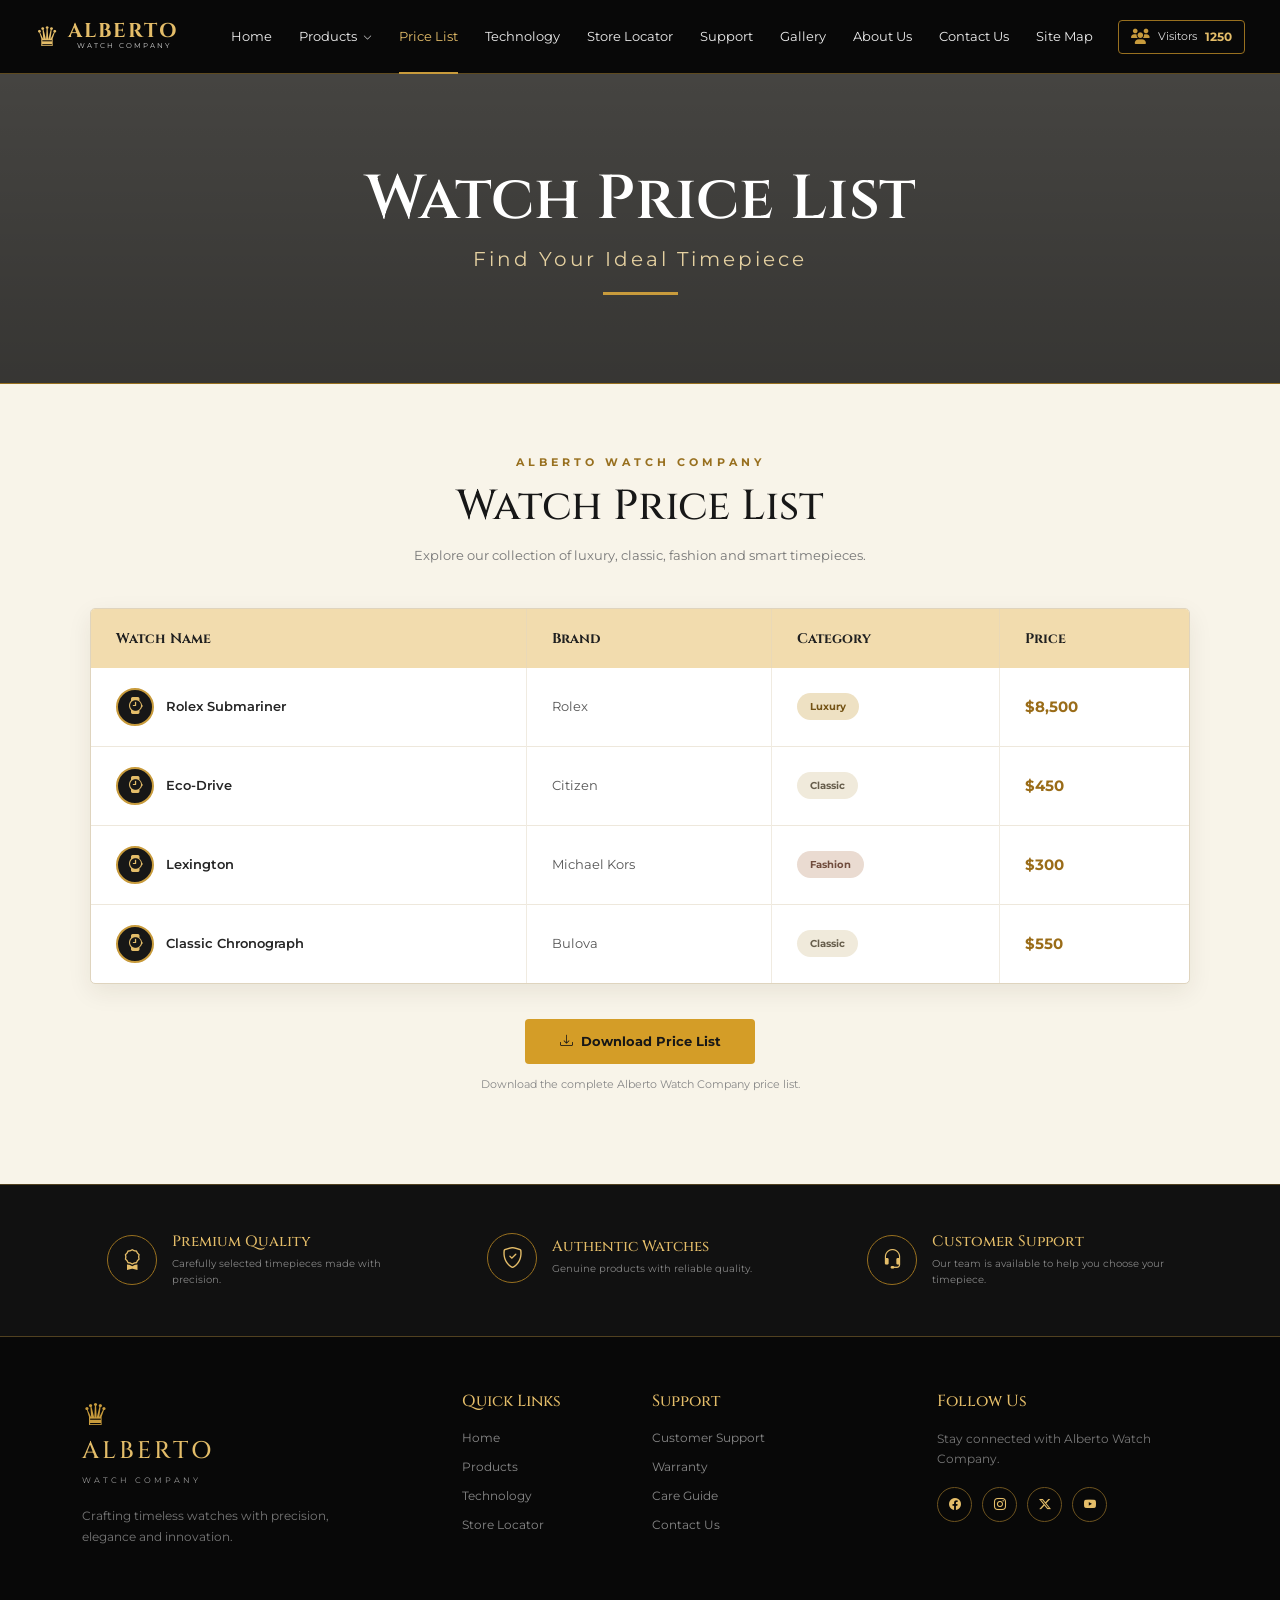
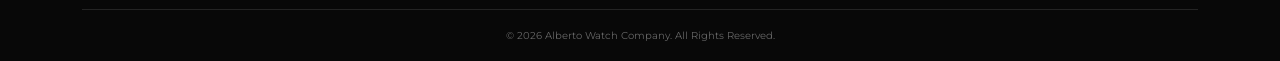
<file: price-list.html>
<!DOCTYPE html>
<html lang="en">

<head>

    <meta charset="UTF-8">

    <meta name="viewport" content="width=device-width, initial-scale=1.0">

    <title>Alberto Watch Company | Price List</title>



    <link rel="preconnect" href="https://fonts.googleapis.com">

    <link rel="preconnect" href="https://fonts.gstatic.com" crossorigin>

    <link
        href="https://fonts.googleapis.com/css2?family=Cinzel:wght@500;600;700&family=Montserrat:wght@300;400;500;600;700&display=swap"
        rel="stylesheet">




    <link
        href="https://cdn.jsdelivr.net/npm/bootstrap@5.3.3/dist/css/bootstrap.min.css"
        rel="stylesheet">



    <link
        rel="stylesheet"
        href="https://cdn.jsdelivr.net/npm/bootstrap-icons@1.11.3/font/bootstrap-icons.min.css">



    <link rel="stylesheet" href="style/price-list.css">
       <link rel="stylesheet" href="https://cdnjs.cloudflare.com/ajax/libs/font-awesome/6.5.0/css/all.min.css">

</head>


<body>



    <nav class="navbar-custom">

        <div class="nav-container">

            <a href="#" class="brand-logo">

                <div class="crown">
                    ♛
                </div>

                <div class="brand-text">
                    <span>ALBERTO</span>
                    <small>WATCH COMPANY</small>
                </div>

            </a>


    
            <input type="checkbox" id="menu-toggle">

            <label for="menu-toggle" class="menu-icon">
                <i class="bi bi-list"></i>
            </label>


            <ul class="nav-menu">

                <li>
                    <a href="index.html">
                Home
            </a>
                </li>

                <li class="dropdown-menu-custom">

                <a href="#">

                    Products

                    <i class="bi bi-chevron-down"></i>

                </a>


                <div class="dropdown-box">

                    <a href="products.html">
                        Luxury Watches
                    </a>

                    <a href="products.html">
                        Classic Watches
                    </a>

                    <a href="products.html">
                        Smart Watches
                    </a>
                    <a href="products.html">
                        Vintage Watches
                    </a>
                

                </div>

            </li>
                <li>
        <a href="price-list.html" class="active">Price List</a>
    </li>

                <li>
                    <a href="technology.html">
                        Technology
                    </a>
                </li>

                <li>
                    <a href="store-locator.html">
                        Store Locator
                    </a>
                </li>

                <li>
                    <a href="support.html">Support</a>
                </li>

                <li>
                    <a href="gallery.html">Gallery</a>
                </li>

                <li>
                    <a href="#">About Us</a>
                </li>

                <li>
                    <a href="#">Contact Us</a>
                </li>

                <li>
                    <a href="site-map.html">
                        Site Map
                    </a>
                </li>

            </ul>

<div class="nav-right">

    <!-- VISITOR COUNTER -->
    <div class="visitor-counter">

        <i class="fa-solid fa-users"></i>

        <span>Visitors</span>

        <strong>1250</strong>

    </div>

</div>
        
        </div>

    </nav>




    <section class="price-hero">

        <div class="price-hero-content">

            <h1>
                Watch Price List
            </h1>

            <p>
                Find Your Ideal Timepiece
            </p>

            <div class="gold-line"></div>

        </div>

    </section>



    <section class="price-section">

        <div class="container">


            <!-- SECTION HEADING -->

            <div class="section-heading">

                <span>
                    ALBERTO WATCH COMPANY
                </span>

                <h2>
                    Watch Price List
                </h2>

                <p>
                    Explore our collection of luxury, classic,
                    fashion and smart timepieces.
                </p>

            </div>



            
            <div class="price-table-container">


                <div class="table-responsive">


                    <table class="price-table">


                        <!-- TABLE HEADER -->

                        <thead>

                            <tr>

                                <th>
                                    Watch Name
                                </th>

                                <th>
                                    Brand
                                </th>

                                <th>
                                    Category
                                </th>

                                <th>
                                    Price
                                </th>

                            </tr>

                        </thead>



                    

                        <tbody>


                

                            <tr>

                                <td
                                    data-label="Watch Name">

                                    <div class="watch-name">

                                        <div class="mini-watch">
                                            <i class="bi bi-watch"></i>
                                        </div>

                                        <span>
                                            Rolex Submariner
                                        </span>

                                    </div>

                                </td>


                                <td data-label="Brand">
                                    Rolex
                                </td>


                                <td data-label="Category">

                                    <span class="category luxury">
                                        Luxury
                                    </span>

                                </td>


                                <td
                                    data-label="Price"
                                    class="price">

                                    $8,500

                                </td>

                            </tr>



                

                            <tr>

                                <td
                                    data-label="Watch Name">

                                    <div class="watch-name">

                                        <div class="mini-watch">
                                            <i class="bi bi-watch"></i>
                                        </div>

                                        <span>
                                            Eco-Drive
                                        </span>

                                    </div>

                                </td>


                                <td data-label="Brand">
                                    Citizen
                                </td>


                                <td data-label="Category">

                                    <span class="category classic">
                                        Classic
                                    </span>

                                </td>


                                <td
                                    data-label="Price"
                                    class="price">

                                    $450

                                </td>

                            </tr>



            

                            <tr>

                                <td
                                    data-label="Watch Name">

                                    <div class="watch-name">

                                        <div class="mini-watch">
                                            <i class="bi bi-watch"></i>
                                        </div>

                                        <span>
                                            Lexington
                                        </span>

                                    </div>

                                </td>


                                <td data-label="Brand">
                                    Michael Kors
                                </td>


                                <td data-label="Category">

                                    <span class="category fashion">
                                        Fashion
                                    </span>

                                </td>


                                <td
                                    data-label="Price"
                                    class="price">

                                    $300

                                </td>

                            </tr>



    

                            <tr>

                                <td
                                    data-label="Watch Name">

                                    <div class="watch-name">

                                        <div class="mini-watch">
                                            <i class="bi bi-watch"></i>
                                        </div>

                                        <span>
                                            Classic Chronograph
                                        </span>

                                    </div>

                                </td>


                                <td data-label="Brand">
                                    Bulova
                                </td>


                                <td data-label="Category">

                                    <span class="category classic">
                                        Classic
                                    </span>

                                </td>


                                <td
                                    data-label="Price"
                                    class="price">

                                    $550

                                </td>

                            </tr>



                        </tbody>

                    </table>


                </div>


            </div>



    

            <div class="download-area">

                <a
                    href="price-list.pdf"
                    class="download-btn">

                    <i class="bi bi-download"></i>

                    Download Price List

                </a>

                <p>
                    Download the complete Alberto Watch Company
                    price list.
                </p>

            </div>


        </div>

    </section>



    
    <section class="feature-strip">

        <div class="container">

            <div class="row">


                <!-- FEATURE 1 -->

                <div class="col-lg-4 col-md-4 col-sm-12">

                    <div class="feature-item">

                        <div class="feature-icon">

                            <i class="bi bi-award"></i>

                        </div>

                        <div>

                            <h3>
                                Premium Quality
                            </h3>

                            <p>
                                Carefully selected timepieces
                                made with precision.
                            </p>

                        </div>

                    </div>

                </div>



                <div class="col-lg-4 col-md-4 col-sm-12">

                    <div class="feature-item">

                        <div class="feature-icon">

                            <i class="bi bi-shield-check"></i>

                        </div>

                        <div>

                            <h3>
                                Authentic Watches
                            </h3>

                            <p>
                                Genuine products with reliable
                                quality.
                            </p>

                        </div>

                    </div>

                </div>


                <div class="col-lg-4 col-md-4 col-sm-12">

                    <div class="feature-item">

                        <div class="feature-icon">

                            <i class="bi bi-headset"></i>

                        </div>

                        <div>

                            <h3>
                                Customer Support
                            </h3>

                            <p>
                                Our team is available to help
                                you choose your timepiece.
                            </p>

                        </div>

                    </div>

                </div>


            </div>

        </div>

    </section>



    
    <footer class="footer">

        <div class="container">

            <div class="row footer-row">


                <!-- BRAND -->

                <div class="col-lg-4 col-md-6 col-sm-12">

                    <div class="footer-brand">

                        <div class="footer-crown">
                            ♛
                        </div>

                        <h2>
                            ALBERTO
                        </h2>

                        <span>
                            WATCH COMPANY
                        </span>

                        <p>
                            Crafting timeless watches with
                            precision, elegance and innovation.
                        </p>

                    </div>

                </div>



                <div class="col-lg-2 col-md-6 col-sm-6">

                    <div class="footer-links">

                        <h3>
                            Quick Links
                        </h3>

                        <a href="#">
                            Home
                        </a>

                        <a href="#">
                            Products
                        </a>

                        <a href="technology.html">
                            Technology
                        </a>

                        <a href="store-locator.html">
                            Store Locator
                        </a>

                    </div>

                </div>



                <div class="col-lg-3 col-md-6 col-sm-6">

                    <div class="footer-links">

                        <h3>
                            Support
                        </h3>

                        <a href="#">
                            Customer Support
                        </a>

                        <a href="#">
                            Warranty
                        </a>

                        <a href="#">
                            Care Guide
                        </a>

                        <a href="#">
                            Contact Us
                        </a>

                    </div>

                </div>



                <div class="col-lg-3 col-md-6 col-sm-12">

                    <div class="footer-links">

                        <h3>
                            Follow Us
                        </h3>

                        <p>
                            Stay connected with Alberto Watch
                            Company.
                        </p>


                        <div class="social-icons">

                            <a href="#">
                                <i class="bi bi-facebook"></i>
                            </a>

                            <a href="#">
                                <i class="bi bi-instagram"></i>
                            </a>

                            <a href="#">
                                <i class="bi bi-twitter-x"></i>
                            </a>

                            <a href="#">
                                <i class="bi bi-youtube"></i>
                            </a>

                        </div>

                    </div>

                </div>


            </div>


            <div class="footer-bottom">

                <p>
                    © 2026 Alberto Watch Company.
                    All Rights Reserved.
                </p>

            </div>


        </div>

    </footer>


</body>

</html>
</file>
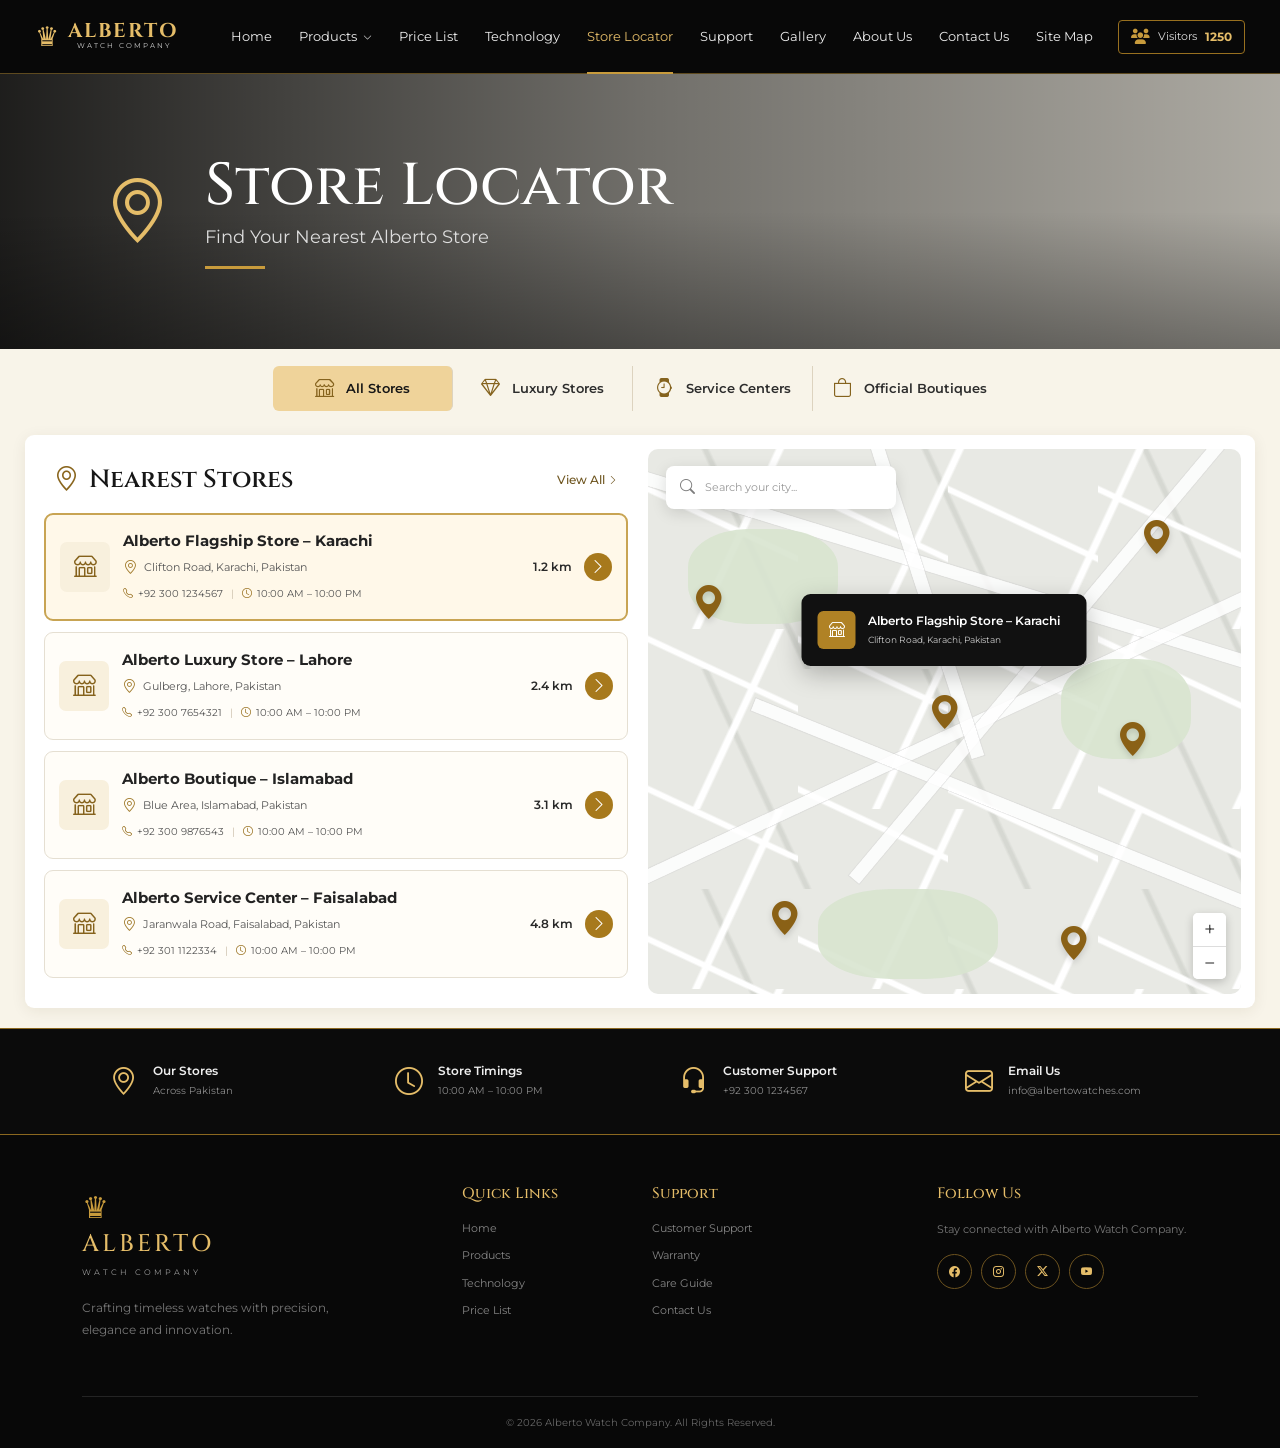
<file: store-locator.html>
<!DOCTYPE html>
<html lang="en">

<head>

    <meta charset="UTF-8">

    <meta name="viewport" content="width=device-width, initial-scale=1.0">

    <title>Alberto Watch Company | Store Locator</title>



    <link rel="preconnect" href="https://fonts.googleapis.com">

    <link rel="preconnect" href="https://fonts.gstatic.com" crossorigin>

    <link
        href="https://fonts.googleapis.com/css2?family=Cinzel:wght@500;600;700&family=Montserrat:wght@300;400;500;600;700&display=swap"
        rel="stylesheet">


    <link
        href="https://cdn.jsdelivr.net/npm/bootstrap@5.3.3/dist/css/bootstrap.min.css"
        rel="stylesheet">



    <link
        rel="stylesheet"
        href="https://cdn.jsdelivr.net/npm/bootstrap-icons@1.11.3/font/bootstrap-icons.min.css">



    <link rel="stylesheet" href="style/store-locator.css">
       <link rel="stylesheet" href="https://cdnjs.cloudflare.com/ajax/libs/font-awesome/6.5.0/css/all.min.css">

</head>


<body>


    

    <nav class="navbar-custom">

        <div class="nav-container">

            <a href="#" class="brand-logo">

                <div class="crown">
                    ♛
                </div>

                <div class="brand-text">
                    <span>ALBERTO</span>
                    <small>WATCH COMPANY</small>
                </div>

            </a>


    
            <input type="checkbox" id="menu-toggle">

            <label for="menu-toggle" class="menu-icon">
                <i class="bi bi-list"></i>
            </label>


            <ul class="nav-menu">

                <li>
                    <a href="index.html">
                Home
            </a>
                </li>

                <li class="dropdown-menu-custom">

                <a href="#">

                    Products

                    <i class="bi bi-chevron-down"></i>

                </a>


                <div class="dropdown-box">

                    <a href="products.html">
                        Luxury Watches
                    </a>

                    <a href="products.html">
                        Classic Watches
                    </a>

                    <a href="products.html">
                        Smart Watches
                    </a>
                    <a href="products.html">
                        Vintage Watches
                    </a>
                

                </div>

            </li>
                <li>
        <a href="price-list.html">Price List</a>
    </li>

                <li>
                    <a href="technology.html">
                        Technology
                    </a>
                </li>

                <li>
                    <a href="store-locator.html" class="active">
                        Store Locator
                    </a>
                </li>

                <li>
                    <a href="support.html">Support</a>
                </li>

                <li>
                    <a href="gallery.html">Gallery</a>
                </li>

                <li>
                    <a href="#">About Us</a>
                </li>

                <li>
                    <a href="#">Contact Us</a>
                </li>

                <li>
                    <a href="site-map.html">
                        Site Map
                    </a>
                </li>

            </ul>

<div class="nav-right">

    <!-- VISITOR COUNTER -->
    <div class="visitor-counter">

        <i class="fa-solid fa-users"></i>

        <span>Visitors</span>

        <strong>1250</strong>

    </div>

</div>
        
        </div>

    </nav>



    
    <section class="store-hero">

        <div class="hero-overlay"></div>


        <div class="hero-content">

            <div class="hero-location-icon">

                <i class="bi bi-geo-alt"></i>

            </div>


            <div class="hero-text">

                <h1>
                    Store Locator
                </h1>

                <p>
                    Find Your Nearest Alberto Store
                </p>

                <div class="hero-line"></div>

            </div>

        </div>

    </section>



    <section class="store-category-section">

        <div class="category-container">


            <a
                href="#stores"
                class="store-category active-category">

                <i class="bi bi-shop"></i>

                <span>
                    All Stores
                </span>

            </a>


            <a
                href="#stores"
                class="store-category">

                <i class="bi bi-gem"></i>

                <span>
                    Luxury Stores
                </span>

            </a>


            <a
                href="#stores"
                class="store-category">

                <i class="bi bi-watch"></i>

                <span>
                    Service Centers
                </span>

            </a>


            <a
                href="#stores"
                class="store-category">

                <i class="bi bi-bag"></i>

                <span>
                    Official Boutiques
                </span>

            </a>


        </div>

    </section>



    
    <section
        class="store-section"
        id="stores">


        <div class="container-fluid store-main-container">


            

            <div class="stores-left">

                <div class="stores-heading">

                    <div class="heading-title">

                        <i class="bi bi-geo-alt"></i>

                        <h2>
                            Nearest Stores
                        </h2>

                    </div>


                    <a
                        href="#"
                        class="view-all">

                        View All

                        <i class="bi bi-chevron-right"></i>

                    </a>

                </div>



                

                <div class="store-card selected-store">


                    <div class="store-icon">

                        <i class="bi bi-shop"></i>

                    </div>


                    <div class="store-information">

                        <h3>
                            Alberto Flagship Store – Karachi
                        </h3>


                        <div class="store-detail">

                            <i class="bi bi-geo-alt"></i>

                            <span>
                                Clifton Road, Karachi, Pakistan
                            </span>

                        </div>


                        <div class="store-bottom-info">

                            <div>

                                <i class="bi bi-telephone"></i>

                                <span>
                                    +92 300 1234567
                                </span>

                            </div>


                            <span class="separator">
                                |
                            </span>


                            <div>

                                <i class="bi bi-clock"></i>

                                <span>
                                    10:00 AM – 10:00 PM
                                </span>

                            </div>

                        </div>

                    </div>


                    <div class="store-distance">

                        <span>
                            1.2 km
                        </span>


                        <button>

                            <i class="bi bi-chevron-right"></i>

                        </button>

                    </div>


                </div>



                

                <div class="store-card">


                    <div class="store-icon">

                        <i class="bi bi-shop"></i>

                    </div>


                    <div class="store-information">

                        <h3>
                            Alberto Luxury Store – Lahore
                        </h3>


                        <div class="store-detail">

                            <i class="bi bi-geo-alt"></i>

                            <span>
                                Gulberg, Lahore, Pakistan
                            </span>

                        </div>


                        <div class="store-bottom-info">

                            <div>

                                <i class="bi bi-telephone"></i>

                                <span>
                                    +92 300 7654321
                                </span>

                            </div>


                            <span class="separator">
                                |
                            </span>


                            <div>

                                <i class="bi bi-clock"></i>

                                <span>
                                    10:00 AM – 10:00 PM
                                </span>

                            </div>

                        </div>

                    </div>


                    <div class="store-distance">

                        <span>
                            2.4 km
                        </span>


                        <button>

                            <i class="bi bi-chevron-right"></i>

                        </button>

                    </div>


                </div>



                

                <div class="store-card">


                    <div class="store-icon">

                        <i class="bi bi-shop"></i>

                    </div>


                    <div class="store-information">

                        <h3>
                            Alberto Boutique – Islamabad
                        </h3>


                        <div class="store-detail">

                            <i class="bi bi-geo-alt"></i>

                            <span>
                                Blue Area, Islamabad, Pakistan
                            </span>

                        </div>


                        <div class="store-bottom-info">

                            <div>

                                <i class="bi bi-telephone"></i>

                                <span>
                                    +92 300 9876543
                                </span>

                            </div>


                            <span class="separator">
                                |
                            </span>


                            <div>

                                <i class="bi bi-clock"></i>

                                <span>
                                    10:00 AM – 10:00 PM
                                </span>

                            </div>

                        </div>

                    </div>


                    <div class="store-distance">

                        <span>
                            3.1 km
                        </span>


                        <button>

                            <i class="bi bi-chevron-right"></i>

                        </button>

                    </div>


                </div>



                

                <div class="store-card">


                    <div class="store-icon">

                        <i class="bi bi-shop"></i>

                    </div>


                    <div class="store-information">

                        <h3>
                            Alberto Service Center – Faisalabad
                        </h3>


                        <div class="store-detail">

                            <i class="bi bi-geo-alt"></i>

                            <span>
                                Jaranwala Road, Faisalabad, Pakistan
                            </span>

                        </div>


                        <div class="store-bottom-info">

                            <div>

                                <i class="bi bi-telephone"></i>

                                <span>
                                    +92 301 1122334
                                </span>

                            </div>


                            <span class="separator">
                                |
                            </span>


                            <div>

                                <i class="bi bi-clock"></i>

                                <span>
                                    10:00 AM – 10:00 PM
                                </span>

                            </div>

                        </div>

                    </div>


                    <div class="store-distance">

                        <span>
                            4.8 km
                        </span>


                        <button>

                            <i class="bi bi-chevron-right"></i>

                        </button>

                    </div>


                </div>


            </div>



            
            <div class="map-area">


                <!-- SEARCH BOX -->

                <div class="map-search">

                    <i class="bi bi-search"></i>

                    <input
                        type="text"
                        placeholder="Search your city...">

                </div>





                <div class="map-background">


    

                    <div class="road road-one"></div>

                    <div class="road road-two"></div>

                    <div class="road road-three"></div>

                    <div class="road road-four"></div>

                    <div class="road road-five"></div>



                    <div class="park park-one"></div>

                    <div class="park park-two"></div>

                    <div class="park park-three"></div>



        

                    <div class="map-pin pin-one">

                        <i class="bi bi-geo-alt-fill"></i>

                    </div>


                    <div class="map-pin pin-two">

                        <i class="bi bi-geo-alt-fill"></i>

                    </div>


                    <div class="map-pin pin-three">

                        <i class="bi bi-geo-alt-fill"></i>

                    </div>


                    <div class="map-pin pin-four">

                        <i class="bi bi-geo-alt-fill"></i>

                    </div>


                    <div class="map-pin pin-five">

                        <i class="bi bi-geo-alt-fill"></i>

                    </div>


                    <div class="map-pin pin-six">

                        <i class="bi bi-geo-alt-fill"></i>

                    </div>




                    <div class="selected-pin">

                        <div class="selected-pin-icon">

                            <i class="bi bi-shop"></i>

                        </div>


                        <div class="selected-pin-content">

                            <h3>
                                Alberto Flagship Store – Karachi
                            </h3>

                            <p>
                                Clifton Road, Karachi, Pakistan
                            </p>

                        </div>

                    </div>



                    <div class="map-controls">

                        <button>
                            +
                        </button>

                        <button>
                            −
                        </button>

                    </div>


                </div>

            </div>


        </div>

    </section>



    <section class="store-info-bar">


        <div class="container">

            <div class="row">


                <!-- OUR STORES -->

                <div class="col-lg-3 col-md-6 col-sm-12">

                    <div class="info-box">

                        <div class="info-icon">

                            <i class="bi bi-geo-alt"></i>

                        </div>


                        <div>

                            <h3>
                                Our Stores
                            </h3>

                            <p>
                                Across Pakistan
                            </p>

                        </div>

                    </div>

                </div>




                <div class="col-lg-3 col-md-6 col-sm-12">

                    <div class="info-box">

                        <div class="info-icon">

                            <i class="bi bi-clock"></i>

                        </div>


                        <div>

                            <h3>
                                Store Timings
                            </h3>

                            <p>
                                10:00 AM – 10:00 PM
                            </p>

                        </div>

                    </div>

                </div>



                <div class="col-lg-3 col-md-6 col-sm-12">

                    <div class="info-box">

                        <div class="info-icon">

                            <i class="bi bi-headset"></i>

                        </div>


                        <div>

                            <h3>
                                Customer Support
                            </h3>

                            <p>
                                +92 300 1234567
                            </p>

                        </div>

                    </div>

                </div>



                <div class="col-lg-3 col-md-6 col-sm-12">

                    <div class="info-box">

                        <div class="info-icon">

                            <i class="bi bi-envelope"></i>

                        </div>


                        <div>

                            <h3>
                                Email Us
                            </h3>

                            <p>
                                info@albertowatches.com
                            </p>

                        </div>

                    </div>

                </div>


            </div>

        </div>

    </section>



    
    <footer class="footer">


        <div class="container">

            <div class="row footer-row">


                <!-- BRAND -->

                <div class="col-lg-4 col-md-6 col-sm-12">

                    <div class="footer-brand">

                        <div class="footer-crown">
                            ♛
                        </div>

                        <h2>
                            ALBERTO
                        </h2>

                        <span>
                            WATCH COMPANY
                        </span>

                        <p>
                            Crafting timeless watches with
                            precision, elegance and innovation.
                        </p>

                    </div>

                </div>




                <div class="col-lg-2 col-md-6 col-sm-6">

                    <div class="footer-links">

                        <h3>
                            Quick Links
                        </h3>

                        <a href="#">
                            Home
                        </a>

                        <a href="#">
                            Products
                        </a>

                        <a href="technology.html">
                            Technology
                        </a>

                        <a href="price-list.html">
                            Price List
                        </a>

                    </div>

                </div>



                <div class="col-lg-3 col-md-6 col-sm-6">

                    <div class="footer-links">

                        <h3>
                            Support
                        </h3>

                        <a href="#">
                            Customer Support
                        </a>

                        <a href="#">
                            Warranty
                        </a>

                        <a href="#">
                            Care Guide
                        </a>

                        <a href="#">
                            Contact Us
                        </a>

                    </div>

                </div>



                <div class="col-lg-3 col-md-6 col-sm-12">

                    <div class="footer-links">

                        <h3>
                            Follow Us
                        </h3>

                        <p>
                            Stay connected with Alberto Watch
                            Company.
                        </p>


                        <div class="social-icons">

                            <a href="#">
                                <i class="bi bi-facebook"></i>
                            </a>

                            <a href="#">
                                <i class="bi bi-instagram"></i>
                            </a>

                            <a href="#">
                                <i class="bi bi-twitter-x"></i>
                            </a>

                            <a href="#">
                                <i class="bi bi-youtube"></i>
                            </a>

                        </div>

                    </div>

                </div>


            </div>



            <div class="footer-bottom">

                <p>
                    © 2026 Alberto Watch Company.
                    All Rights Reserved.
                </p>

            </div>

        </div>


    </footer>


</body>

</html>
</file>
<file: style/price-list.css>
* {
    margin: 0;
    padding: 0;
    box-sizing: border-box;
}


body {
    font-family: "Montserrat", sans-serif;
    background: #f8f4e9;
    color: #1b1b1b;
    overflow-x: hidden;
}


a {
    text-decoration: none;
}


button {
    font-family: "Montserrat", sans-serif;
}

:root {

    --black: #080808;

    --black-light: #121212;

    --gold: #c89b3c;

    --gold-light: #e4bd69;

    --gold-dark: #98701f;

    --cream: #f8f4e9;

    --cream-dark: #eee5d2;

    --white: #ffffff;

    --gray: #777777;

}


.navbar-custom {

    width: 100%;

    height: 74px;

    background: #080808;

    border-bottom: 1px solid rgba(200, 155, 60, 0.45);

    position: sticky;

    top: 0;

    z-index: 9999;

}


.nav-container {

    width: 100%;

    max-width: 1450px;

    height: 100%;

    margin: auto;

    padding: 0 35px;

    display: flex;

    align-items: center;

    justify-content: space-between;

}




.brand-logo {

    display: flex;

    align-items: center;

    gap: 9px;

    min-width: 170px;

}


.crown {

    color: var(--gold-light);

    font-size: 27px;

    line-height: 1;

}


.brand-text {

    display: flex;

    flex-direction: column;

}


.brand-text span {

    color: var(--gold-light);

    font-family: "Cinzel", serif;

    font-size: 20px;

    font-weight: 700;

    letter-spacing: 2px;

    line-height: 20px;

}


.brand-text small {

    color: #d4d4d4;

    font-size: 7px;

    letter-spacing: 2px;

    text-align: center;

}




.nav-menu {

    list-style: none;

    display: flex;

    align-items: center;

    justify-content: center;

    gap: 27px;

    margin: 0;

    padding: 0;

}


.nav-menu li {
    position: relative;
    height: 74px;
}

.nav-menu li a {
    display: block;
    color: #eeeeee;
    font-size: 13px;
    font-weight: 400;
    white-space: nowrap;
    transition: 0.3s ease;
    padding: 27px 0;
    height: 74px;
    box-sizing: border-box;
}

.nav-menu li a:hover {
    color: var(--gold-light);
}

.nav-menu li a.active {
    color: var(--gold-light);
}

.nav-menu li a.active::after {
    content: "";
    position: absolute;
    left: 0;
    right: 0;
    bottom: 0;
    height: 2px;
    background: var(--gold);
}

.nav-menu i {

    font-size: 9px;

    margin-left: 3px;

}


.home-visitor-counter {

    display: flex;

    align-items: center;

    justify-content: center;

    gap: 6px;

    padding: 7px 10px;

    border: 1px solid var(--home-gold-dark);

    border-radius: 4px;

    white-space: nowrap;

}


.home-visitor-counter i {

    color: var(--home-gold);

    font-size: 12px;

}


.home-visitor-counter span {

    color: #dddddd;

    font-size: 9px;

}


.home-visitor-counter strong {

    color: var(--home-gold-light);

    font-size: 10px;

}



.dropdown-box {

    position: absolute;

    top: 62px;

    left: -20px;

    width: 190px;

    background: #111111;

    border: 1px solid rgba(200, 155, 60, 0.4);

    padding: 10px 0;

    display: none;

    box-shadow: 0 10px 30px rgba(0, 0, 0, 0.4);

}


.dropdown-box a {

    display: block;

    padding: 12px 18px !important;

    color: #eeeeee !important;

}


.dropdown-box a:hover {

    background: #1d1d1d;

    color: var(--gold-light) !important;

}


.dropdown-menu-custom:hover .dropdown-box {

    display: block;

}




.visitor-counter {
    display: flex;
    align-items: center;
    gap: 8px;

    border: 1px solid var(--gold-dark);
    border-radius: 4px;

    padding: 7px 12px;

    color: var(--gold-light);
    background: transparent;

    white-space: nowrap;
}

.visitor-counter i {
    font-size: 15px;
    color: var(--gold);
}

.visitor-counter span {
    font-size: 11px;
    color: #dddddd;
}

.visitor-counter strong {
    font-size: 12px;
    color: var(--gold-light);
    font-weight: 700;
}


#menu-toggle {

    display: none;

}


.menu-icon {

    display: none;

    color: var(--gold-light);

    font-size: 28px;

    cursor: pointer;

}


.price-hero {

    min-height: 310px;

    display: flex;

    align-items: center;

    justify-content: center;

    text-align: center;

    position: relative;

    background:

        linear-gradient(
            rgba(0, 0, 0, 0.72),
            rgba(0, 0, 0, 0.78)
        ),

        url("https://images.unsplash.com/photo-1524805444758-089113d48a6d?auto=format&fit=crop&w=1800&q=85");

    background-size: cover;

    background-position: center;

    border-bottom: 1px solid var(--gold-dark);

}


.price-hero-content {

    padding: 55px 20px;

}


.price-hero h1 {

    color: white;

    font-family: "Cinzel", serif;

    font-size: clamp(38px, 5vw, 62px);

    font-weight: 600;

    margin-bottom: 8px;

}


.price-hero p {

    color: #e5d1a1;

    font-size: clamp(14px, 2vw, 20px);

    letter-spacing: 3px;

    margin-bottom: 18px;

}


.gold-line {

    width: 75px;

    height: 3px;

    background: var(--gold);

    margin: auto;

}

.price-section {

    background: var(--cream);

    padding: 65px 0 75px;

}


.section-heading {

    text-align: center;

    max-width: 750px;

    margin: 0 auto 40px;

}


.section-heading span {

    color: var(--gold-dark);

    font-size: 11px;

    font-weight: 700;

    letter-spacing: 4px;

}


.section-heading h2 {

    font-family: "Cinzel", serif;

    font-size: clamp(30px, 4vw, 42px);

    margin: 9px 0 12px;

    color: #171717;

}


.section-heading p {

    color: #777777;

    font-size: 13px;

    line-height: 1.8;

}


.price-table-container {

    width: 100%;

    max-width: 1100px;

    margin: auto;

    background: white;

    border: 1px solid #dfd4be;

    border-radius: 5px;

    overflow: hidden;

    box-shadow: 0 8px 25px rgba(50, 35, 10, 0.08);

}



.price-table {

    width: 100%;

    border-collapse: collapse;

    margin: 0;

}


.price-table thead {

    background: #f2dcae;

}


.price-table th {

    color: #202020;

    font-family: "Cinzel", serif;

    font-size: 14px;

    font-weight: 700;

    text-align: left;

    padding: 19px 25px;

    border-right: 1px solid #ead9b7;

}


.price-table th:last-child {

    border-right: none;

}


.price-table tbody tr {

    border-bottom: 1px solid #eee8dc;

    transition: 0.3s ease;

}


.price-table tbody tr:last-child {

    border-bottom: none;

}


.price-table tbody tr:hover {

    background: #fffaf0;

}


.price-table td {

    padding: 20px 25px;

    color: #555555;

    font-size: 13px;

    border-right: 1px solid #f0ebe1;

}


.price-table td:last-child {

    border-right: none;

}


.watch-name {

    display: flex;

    align-items: center;

    gap: 12px;

    color: #252525;

    font-weight: 600;

}


.mini-watch {

    width: 38px;

    height: 38px;

    border-radius: 50%;

    background: #171717;

    color: var(--gold-light);

    display: flex;

    align-items: center;

    justify-content: center;

    border: 2px solid var(--gold);

    flex-shrink: 0;

}


.mini-watch i {

    font-size: 17px;

}


.category {

    display: inline-block;

    padding: 6px 13px;

    border-radius: 30px;

    font-size: 10px;

    font-weight: 700;

}


.luxury {

    background: #eee1c3;

    color: #745315;

}


.classic {

    background: #f0eadb;

    color: #665d4b;

}


.fashion {

    background: #eadbd1;

    color: #704c3d;

}


.price {

    color: #9a6c18 !important;

    font-size: 15px !important;

    font-weight: 700;

}


.download-area {

    text-align: center;

    margin-top: 35px;

}


.download-btn {

    display: inline-flex;

    align-items: center;

    justify-content: center;

    gap: 8px;

    min-width: 230px;

    padding: 13px 25px;

    background: #d49d27;

    color: #171717;

    border-radius: 4px;

    font-size: 13px;

    font-weight: 700;

    border: none;

    transition: 0.3s ease;

}


.download-btn:hover {

    background: #a9791c;

    color: white;

    transform: translateY(-2px);

}


.download-area p {

    margin-top: 12px;

    color: #888888;

    font-size: 11px;

}



.feature-strip {

    background: #111111;

    padding: 38px 0;

    border-top: 1px solid rgba(200, 155, 60, 0.35);

    border-bottom: 1px solid rgba(200, 155, 60, 0.35);

}


.feature-item {

    display: flex;

    align-items: center;

    gap: 15px;

    padding: 10px 25px;

}


.feature-icon {

    width: 50px;

    height: 50px;

    min-width: 50px;

    border: 1px solid var(--gold-dark);

    border-radius: 50%;

    color: var(--gold-light);

    display: flex;

    align-items: center;

    justify-content: center;

    font-size: 21px;

}


.feature-item h3 {

    color: var(--gold-light);

    font-family: "Cinzel", serif;

    font-size: 15px;

    margin-bottom: 5px;

}


.feature-item p {

    color: #858585;

    font-size: 10px;

    line-height: 1.6;

    margin: 0;

}



.footer {

    background: #080808;

    padding: 55px 0 0;

}


.footer-row {

    row-gap: 35px;

}


.footer-brand {

    padding-right: 20px;

}


.footer-crown {

    color: var(--gold);

    font-size: 30px;

}


.footer-brand h2 {

    font-family: "Cinzel", serif;

    color: var(--gold-light);

    letter-spacing: 3px;

    font-size: 24px;

    margin: 0;

}


.footer-brand span {

    color: #999999;

    font-size: 8px;

    letter-spacing: 3px;

}


.footer-brand p {

    color: #777777;

    font-size: 12px;

    line-height: 1.8;

    margin-top: 15px;

    max-width: 300px;

}



.footer-links h3 {

    color: var(--gold-light);

    font-family: "Cinzel", serif;

    font-size: 16px;

    margin-bottom: 18px;

}


.footer-links a {

    display: block;

    color: #888888;

    font-size: 12px;

    margin-bottom: 11px;

    transition: 0.3s;

}


.footer-links a:hover {

    color: var(--gold-light);

    padding-left: 4px;

}


.footer-links p {

    color: #777777;

    font-size: 12px;

    line-height: 1.7;

}



.social-icons {

    display: flex;

    gap: 10px;

    margin-top: 17px;

}


.social-icons a {

    width: 35px;

    height: 35px;

    border: 1px solid #6d531f;

    border-radius: 50%;

    color: var(--gold-light);

    display: flex;

    align-items: center;

    justify-content: center;

    margin: 0;

    padding: 0;

}


.social-icons a:hover {

    background: var(--gold);

    color: #111111;

}


.footer-bottom {

    margin-top: 45px;

    padding: 18px 0;

    border-top: 1px solid #242424;

    text-align: center;

}


.footer-bottom p {

    color: #666666;

    font-size: 10px;

    margin: 0;

}



@media screen and (max-width: 1250px) {

    .nav-container {

        padding: 0 20px;

    }


    .nav-menu {

        gap: 17px;

    }


    .nav-menu li a {

        font-size: 11px;

    }


    .visitor-counter {
    padding: 6px 10px;
}

.visitor-counter span {
    font-size: 10px;
}

.visitor-counter strong {
    font-size: 11px;
}
}



@media screen and (max-width: 991px) {

    .navbar-custom {

        height: 70px;

    }


    .nav-container {

        padding: 0 22px;

    }


    .menu-icon {

        display: block;

        margin-left: auto;

        margin-right: 15px;

        order: 3;

    }


    .visitor-counter {
    order: 2;
    padding: 6px 9px;
    gap: 6px;
}

.visitor-counter i {
    font-size: 14px;
}

.visitor-counter span {
    font-size: 10px;
}

.visitor-counter strong {
    font-size: 11px;
}

    .nav-menu {

        position: absolute;

        top: 70px;

        left: 0;

        width: 100%;

        background: #080808;

        border-top: 1px solid #332713;

        display: none;

        flex-direction: column;

        align-items: stretch;

        gap: 0;

        padding: 12px 25px 20px;

    }


    .nav-menu li {

        width: 100%;

    }


    .nav-menu li a {

        display: block;

        padding: 13px 5px;

        border-bottom: 1px solid #222222;

    }


    #menu-toggle:checked ~ .nav-menu {

        display: flex;

    }


    .dropdown-box {

        position: static;

        width: 100%;

        border: none;

        box-shadow: none;

    }


    .price-hero {

        min-height: 270px;

    }


    .price-section {

        padding: 55px 20px 65px;

    }


    .feature-item {

        padding: 10px;

    }

}




@media screen and (max-width: 767px) {

    .navbar-custom {

        height: 65px;

    }


    .nav-container {

        padding: 0 15px;

    }


    .brand-logo {

        min-width: auto;

    }


    .brand-text span {

        font-size: 17px;

    }


    .brand-text small {

        font-size: 6px;

    }


    .crown {

        font-size: 23px;

    }


    .visitor-counter {
    order: 2;
    gap: 5px;
    padding: 5px 8px;
    }

     .visitor-counter i {
    font-size: 13px;
    }

     .visitor-counter span {
    font-size: 9px;
    }

    .visitor-counter strong {
    font-size: 10px;
    }

    .menu-icon {

        margin-right: 0;

    }


    .nav-menu {

        top: 65px;

    }


    .price-hero {

        min-height: 235px;

    }


    .price-hero-content {

        padding: 40px 15px;

    }


    .price-hero h1 {

        font-size: 32px;

    }


    .price-hero p {

        font-size: 12px;

        letter-spacing: 2px;

    }


    .price-section {

        padding: 45px 15px 55px;

    }


    .section-heading {

        margin-bottom: 28px;

    }


    .section-heading h2 {

        font-size: 28px;

    }


    .section-heading p {

        font-size: 12px;

    }





    .price-table-container {

        border: none;

        background: transparent;

        box-shadow: none;

        overflow: visible;

    }


    .price-table {

        display: block;

    }


    .price-table thead {

        display: none;

    }


    .price-table tbody {

        display: block;

    }


    .price-table tr {

        display: block;

        background: white;

        border: 1px solid #ded5c3 !important;

        border-radius: 5px;

        margin-bottom: 15px;

        padding: 12px 18px;

        box-shadow: 0 5px 15px rgba(50, 35, 10, 0.06);

    }


    .price-table td {

        display: flex;

        justify-content: space-between;

        align-items: center;

        border: none;

        padding: 11px 0;

        font-size: 12px;

    }


    .price-table td::before {

        content: attr(data-label);

        font-weight: 700;

        color: #8c671f;

        margin-right: 15px;

    }


    .price-table td:first-child {

        display: block;

        border-bottom: 1px solid #eee6d7;

        padding-bottom: 14px;

        margin-bottom: 3px;

    }


    .price-table td:first-child::before {

        display: none;

    }


    .watch-name {

        justify-content: flex-start;

    }


    .price {

        font-size: 14px !important;

    }


    .feature-strip {

        padding: 40px 20px;

    }


    .feature-item {

        margin-bottom: 20px;

    }


    .feature-item:last-child {

        margin-bottom: 0;

    }


    .footer {

        padding-top: 45px;

    }

}



@media screen and (max-width: 400px) {

    .brand-text span {

        font-size: 15px;

    }


    .crown {

        font-size: 20px;

    }


    .hero-content h1 {

        font-size: 29px;

    }


    .price-hero h1 {

        font-size: 28px;

    }


    .download-btn {

        width: 100%;

        min-width: 0;

    }
    .visitor-counter {
    padding: 4px 6px;
    gap: 4px;
}

.visitor-counter i {
    font-size: 12px;
}

.visitor-counter span {
    display: none;
}

.visitor-counter strong {
    font-size: 9px;
}

}
</file>
<file: style/store-locator.css>
* {
    margin: 0;
    padding: 0;
    box-sizing: border-box;
}



body {
    margin: 0;

    font-family: "Montserrat", sans-serif;

    background: #f8f4e9;

    color: #171717;

    overflow-x: hidden;
}


a {
    text-decoration: none;
}


:root {

    --black: #080808;

    --black-light: #111111;

    --gold: #c89b3c;

    --gold-light: #e5bd69;

    --gold-dark: #98701f;

    --cream: #f8f4e9;

    --cream-dark: #eee5d2;

    --white: #ffffff;

    --gray: #777777;

}




.navbar-custom {

    width: 100%;

    height: 74px;

    background: #080808;

    border-bottom: 1px solid rgba(200, 155, 60, 0.45);

    position: sticky;

    top: 0;

    z-index: 9999;

}


.nav-container {

    width: 100%;

    max-width: 1450px;

    height: 100%;

    margin: auto;

    padding: 0 35px;

    display: flex;

    align-items: center;

    justify-content: space-between;

}




.brand-logo {

    display: flex;

    align-items: center;

    gap: 9px;

    min-width: 170px;

}


.crown {

    color: var(--gold-light);

    font-size: 27px;

    line-height: 1;

}


.brand-text {

    display: flex;

    flex-direction: column;

}


.brand-text span {

    color: var(--gold-light);

    font-family: "Cinzel", serif;

    font-size: 20px;

    font-weight: 700;

    letter-spacing: 2px;

    line-height: 20px;

}


.brand-text small {

    color: #d4d4d4;

    font-size: 7px;

    letter-spacing: 2px;

    text-align: center;

}




.nav-menu {

    list-style: none;

    display: flex;

    align-items: center;

    justify-content: center;

    gap: 27px;

    margin: 0;

    padding: 0;

}


.nav-menu li {
    position: relative;
    height: 74px;
}

.nav-menu li a {
    display: block;
    color: #eeeeee;
    font-size: 13px;
    font-weight: 400;
    white-space: nowrap;
    transition: 0.3s ease;
    padding: 27px 0;
    height: 74px;
    box-sizing: border-box;
}

.nav-menu li a:hover {
    color: var(--gold-light);
}

.nav-menu li a.active {
    color: var(--gold-light);
}

.nav-menu li a.active::after {
    content: "";
    position: absolute;
    left: 0;
    right: 0;
    bottom: 0;
    height: 2px;
    background: var(--gold);
}

.nav-menu i {

    font-size: 9px;

    margin-left: 3px;

}


.home-visitor-counter {

    display: flex;

    align-items: center;

    justify-content: center;

    gap: 6px;

    padding: 7px 10px;

    border: 1px solid var(--home-gold-dark);

    border-radius: 4px;

    white-space: nowrap;

}


.home-visitor-counter i {

    color: var(--home-gold);

    font-size: 12px;

}


.home-visitor-counter span {

    color: #dddddd;

    font-size: 9px;

}


.home-visitor-counter strong {

    color: var(--home-gold-light);

    font-size: 10px;

}



.dropdown-box {

    position: absolute;

    top: 62px;

    left: -20px;

    width: 190px;

    background: #111111;

    border: 1px solid rgba(200, 155, 60, 0.4);

    padding: 10px 0;

    display: none;

    box-shadow: 0 10px 30px rgba(0, 0, 0, 0.4);

}


.dropdown-box a {

    display: block;

    padding: 12px 18px !important;

    color: #eeeeee !important;

}


.dropdown-box a:hover {

    background: #1d1d1d;

    color: var(--gold-light) !important;

}


.dropdown-menu-custom:hover .dropdown-box {

    display: block;

}




.visitor-counter {
    display: flex;
    align-items: center;
    gap: 8px;

    border: 1px solid var(--gold-dark);
    border-radius: 4px;

    padding: 7px 12px;

    color: var(--gold-light);
    background: transparent;

    white-space: nowrap;
}

.visitor-counter i {
    font-size: 15px;
    color: var(--gold);
}

.visitor-counter span {
    font-size: 11px;
    color: #dddddd;
}

.visitor-counter strong {
    font-size: 12px;
    color: var(--gold-light);
    font-weight: 700;
}


#menu-toggle {

    display: none;

}


.menu-icon {

    display: none;

    color: var(--gold-light);

    font-size: 28px;

    cursor: pointer;

}




.store-hero {

    height: 275px;

    position: relative;

    display: flex;

    align-items: center;

    overflow: hidden;


    background-image:

        linear-gradient(
            90deg,
            rgba(0, 0, 0, 0.88),
            rgba(0, 0, 0, 0.55),
            rgba(0, 0, 0, 0.30)
        ),

        url("https://images.unsplash.com/photo-1524805444758-089113d48a6d?auto=format&fit=crop&w=1800&q=85");


    background-size: cover;

    background-position: center 45%;

}


.hero-overlay {

    position: absolute;

    inset: 0;

    background:
        linear-gradient(
            transparent 50%,
            rgba(0, 0, 0, 0.35)
        );

}


.hero-content {

    position: relative;

    z-index: 2;

    width: 100%;

    max-width: 1140px;

    margin: auto;

    padding: 0 30px;

    display: flex;

    align-items: center;

    gap: 30px;

}


.hero-location-icon {

    width: 75px;

    height: 75px;

    display: flex;

    align-items: center;

    justify-content: center;

    color: var(--gold-light);

    font-size: 65px;

}


.hero-text h1 {

    color: #ffffff;

    font-family: "Cinzel", serif;

    font-size: clamp(40px, 5vw, 59px);

    font-weight: 500;

    line-height: 1.1;

    margin-bottom: 5px;

}


.hero-text p {

    color: #dddddd;

    font-size: 18px;

    margin: 0 0 15px;

}


.hero-line {

    width: 60px;

    height: 3px;

    background: var(--gold);

}




.store-category-section {

    background: var(--cream);

    padding: 17px 20px 12px;

}


.category-container {

    width: 100%;

    max-width: 860px;

    margin: auto;

    display: flex;

    align-items: center;

    justify-content: center;

}


.store-category {

    min-width: 180px;

    height: 45px;

    padding: 0 20px;

    color: #2d2d2d;

    display: flex;

    align-items: center;

    justify-content: center;

    gap: 12px;

    border-right: 1px solid #ddd3bf;

    font-size: 13px;

    font-weight: 600;

    transition: 0.3s ease;

}


.store-category:last-child {

    border-right: none;

}


.store-category i {

    color: #85631e;

    font-size: 19px;

}


.store-category:hover {

    color: #8d651b;

}


.active-category {

    background: #efd39a;

    border-radius: 6px;

    color: #171717;

}



.store-section {

    background: var(--cream);

    padding: 12px 25px 20px;

}


.store-main-container {

    max-width: 1250px;

    margin: auto;

    background: #ffffff;

    border-radius: 9px;

    padding: 14px;

    box-shadow: 0 3px 15px rgba(70, 50, 15, 0.08);

    display: grid;

    grid-template-columns: 1fr 1fr;

    gap: 15px;

}




.stores-left {

    padding: 4px 5px 5px;

}


.stores-heading {

    display: flex;

    align-items: center;

    justify-content: space-between;

    padding: 8px 10px 14px;

}


.heading-title {

    display: flex;

    align-items: center;

    gap: 10px;

}


.heading-title i {

    color: #89651d;

    font-size: 25px;

}


.heading-title h2 {

    margin: 0;

    color: #171717;

    font-family: "Cinzel", serif;

    font-size: 25px;

    font-weight: 600;

}


.view-all {

    color: #6e551f;

    font-size: 12px;

    font-weight: 500;

}


.view-all i {

    font-size: 10px;

}



.store-card {

    min-height: 108px;

    width: 100%;

    border: 1px solid #e5dfd2;

    border-radius: 9px;

    margin-bottom: 11px;

    padding: 13px 14px;

    display: flex;

    align-items: center;

    gap: 13px;

    background: #fffdf8;

    transition: 0.3s ease;

}


.store-card:hover {

    border-color: #c9a85d;

    box-shadow: 0 4px 14px rgba(100, 75, 20, 0.08);

}


.selected-store {

    background: #fff8e9;

    border: 2px solid #c8a453;

}




.store-icon {

    width: 50px;

    height: 50px;

    min-width: 50px;

    border-radius: 7px;

    background: #f8f0dd;

    color: #85621c;

    display: flex;

    align-items: center;

    justify-content: center;

    font-size: 23px;

}


.store-information {

    flex: 1;

    min-width: 0;

}


.store-information h3 {

    color: #222222;

    font-size: 15px;

    font-weight: 700;

    margin: 0 0 7px;

}


.store-detail {

    display: flex;

    align-items: center;

    gap: 7px;

    color: #555555;

    font-size: 11px;

    margin-bottom: 8px;

}


.store-detail i {

    color: #a17b2c;

    font-size: 14px;

}


.store-bottom-info {

    display: flex;

    align-items: center;

    gap: 8px;

    color: #555555;

    font-size: 10px;

}


.store-bottom-info > div {

    display: flex;

    align-items: center;

    gap: 5px;

}


.store-bottom-info i {

    color: #98701f;

}


.separator {

    color: #c8bda8;

}




.store-distance {

    display: flex;

    align-items: center;

    gap: 12px;

    margin-left: auto;

}


.store-distance > span {

    color: #292929;

    font-size: 12px;

    font-weight: 600;

    white-space: nowrap;

}


.store-distance button {

    width: 28px;

    height: 28px;

    border-radius: 50%;

    border: none;

    background: #a7791c;

    color: white;

    display: flex;

    align-items: center;

    justify-content: center;

    cursor: pointer;

}


.store-distance button:hover {

    background: #775514;

}




.map-area {

    min-height: 465px;

    position: relative;

    overflow: hidden;

    border-radius: 10px;

}



.map-search {

    position: absolute;

    z-index: 20;

    top: 17px;

    left: 18px;

    width: 230px;

    height: 43px;

    background: white;

    border-radius: 8px;

    box-shadow: 0 4px 15px rgba(0, 0, 0, 0.13);

    display: flex;

    align-items: center;

    padding: 0 14px;

}


.map-search i {

    color: #7d7d7d;

    font-size: 15px;

    margin-right: 10px;

}


.map-search input {

    border: none;

    outline: none;

    width: 100%;

    font-family: "Montserrat", sans-serif;

    font-size: 11px;

    color: #333333;

}


.map-search input::placeholder {

    color: #999999;

}




.map-background {

    position: absolute;

    inset: 0;

    overflow: hidden;

    background-color: #e8e9e4;


    background-image:

        linear-gradient(
            25deg,
            transparent 48%,
            #ffffff 49%,
            #ffffff 51%,
            transparent 52%
        ),

        linear-gradient(
            115deg,
            transparent 48%,
            #ffffff 49%,
            #ffffff 51%,
            transparent 52%
        ),

        linear-gradient(
            65deg,
            transparent 48%,
            #d6d8d2 49%,
            #d6d8d2 50%,
            transparent 51%
        );

    background-size:
        150px 150px,
        180px 180px,
        220px 220px;

}




.road {

    position: absolute;

    height: 13px;

    background: rgba(255, 255, 255, 0.85);

    transform-origin: center;

    box-shadow:
        0 0 0 1px rgba(211, 211, 211, 0.5);

}


.road-one {

    width: 800px;

    left: -150px;

    top: 100px;

    transform: rotate(17deg);

}


.road-two {

    width: 800px;

    left: -120px;

    top: 290px;

    transform: rotate(-25deg);

}


.road-three {

    width: 700px;

    left: 80px;

    top: 380px;

    transform: rotate(22deg);

}


.road-four {

    width: 650px;

    left: 90px;

    top: 175px;

    transform: rotate(-50deg);

}


.road-five {

    width: 550px;

    left: -30px;

    top: 40px;

    transform: rotate(72deg);

}




.park {

    position: absolute;

    background: #d9e5d0;

    border-radius: 40%;

    opacity: 0.9;

}


.park-one {

    width: 150px;

    height: 95px;

    left: 40px;

    top: 80px;

}


.park-two {

    width: 130px;

    height: 100px;

    right: 50px;

    top: 210px;

}


.park-three {

    width: 180px;

    height: 90px;

    left: 170px;

    bottom: 15px;

}




.map-pin {

    position: absolute;

    width: 38px;

    height: 38px;

    display: flex;

    align-items: center;

    justify-content: center;

    color: #8a6116;

    font-size: 34px;

    filter: drop-shadow(0 3px 3px rgba(0, 0, 0, 0.15));

}


.pin-one {

    top: 70px;

    right: 65px;

}


.pin-two {

    top: 135px;

    left: 42px;

}


.pin-three {

    top: 245px;

    left: 47%;

}


.pin-four {

    bottom: 55px;

    left: 20%;

}


.pin-five {

    bottom: 30px;

    right: 25%;

}


.pin-six {

    top: 50%;

    right: 15%;

}




.selected-pin {

    position: absolute;

    z-index: 10;

    top: 145px;

    left: 50%;

    transform: translateX(-50%);

    width: 285px;

    min-height: 72px;

    background: #111111;

    border-radius: 9px;

    padding: 13px 16px;

    display: flex;

    align-items: center;

    gap: 12px;

    box-shadow: 0 8px 25px rgba(0, 0, 0, 0.25);

}


.selected-pin-icon {

    width: 38px;

    height: 38px;

    min-width: 38px;

    border-radius: 6px;

    display: flex;

    align-items: center;

    justify-content: center;

    background: #b08225;

    color: white;

}


.selected-pin-content h3 {

    color: white;

    font-size: 12px;

    margin: 0 0 5px;

    font-weight: 600;

}


.selected-pin-content p {

    color: #cfcfcf;

    font-size: 9px;

    margin: 0;

}




.map-controls {

    position: absolute;

    z-index: 15;

    right: 15px;

    bottom: 15px;

    width: 33px;

    background: white;

    border-radius: 5px;

    overflow: hidden;

    box-shadow: 0 3px 10px rgba(0, 0, 0, 0.2);

}


.map-controls button {

    width: 33px;

    height: 33px;

    background: white;

    border: none;

    color: #444444;

    font-size: 20px;

    cursor: pointer;

}


.map-controls button + button {

    border-top: 1px solid #dddddd;

}




.store-info-bar {

    background: #0b0b0b;

    border-top: 1px solid #8b681f;

    border-bottom: 1px solid #8b681f;

    padding: 20px 0;

}


.info-box {

    min-height: 65px;

    padding: 8px 28px;

    display: flex;

    align-items: center;

    gap: 15px;

    border-right: 1px solid #514324;

}


.info-box:last-child {

    border-right: none;

}


.info-icon {

    color: var(--gold-light);

    font-size: 28px;

}


.info-box h3 {

    color: #eeeeee;

    font-size: 12px;

    font-weight: 600;

    margin: 0 0 5px;

}


.info-box p {

    color: #8d8d8d;

    font-size: 10px;

    margin: 0;

}




.footer {

    background: #080808;

    padding: 50px 0 0;

}


.footer-row {

    row-gap: 35px;

}


.footer-brand {

    padding-right: 20px;

}


.footer-crown {

    color: var(--gold);

    font-size: 30px;

}


.footer-brand h2 {

    color: var(--gold-light);

    font-family: "Cinzel", serif;

    font-size: 24px;

    letter-spacing: 3px;

    margin: 0;

}


.footer-brand span {

    color: #999999;

    font-size: 8px;

    letter-spacing: 3px;

}


.footer-brand p {

    color: #777777;

    font-size: 12px;

    line-height: 1.8;

    margin-top: 15px;

    max-width: 300px;

}



.footer-links h3 {

    color: var(--gold-light);

    font-family: "Cinzel", serif;

    font-size: 15px;

    margin-bottom: 17px;

}


.footer-links a {

    display: block;

    color: #858585;

    font-size: 11px;

    margin-bottom: 11px;

    transition: 0.3s;

}


.footer-links a:hover {

    color: var(--gold-light);

    padding-left: 4px;

}


.footer-links p {

    color: #777777;

    font-size: 11px;

    line-height: 1.7;

}




.social-icons {

    display: flex;

    gap: 9px;

    margin-top: 16px;

}


.social-icons a {

    width: 35px;

    height: 35px;

    border: 1px solid #6d531f;

    border-radius: 50%;

    color: var(--gold-light);

    display: flex;

    align-items: center;

    justify-content: center;

    margin: 0;

    padding: 0;

}


.social-icons a:hover {

    background: var(--gold);

    color: #111111;

}




.footer-bottom {

    margin-top: 40px;

    padding: 18px 0;

    text-align: center;

    border-top: 1px solid #242424;

}


.footer-bottom p {

    color: #666666;

    font-size: 10px;

    margin: 0;

}



@media screen and (max-width: 1250px) {


    .nav-container {

        padding: 0 20px;

    }


    .nav-menu {

        gap: 17px;

    }


    .nav-menu li a {

        font-size: 11px;

    }


    .store-main-container {

        max-width: 1150px;

    }

}




@media screen and (max-width: 991px) {


    .navbar-custom {

        height: 70px;

    }


    .nav-container {

        padding: 0 20px;

    }


    .menu-icon {

        display: block;

        order: 3;

        margin-left: 15px;

    }


    .nav-right {

        order: 2;

        min-width: auto;

    }
    .visitor-counter {
    padding: 6px 9px;
    gap: 5px;
}

.visitor-counter i {
    font-size: 13px;
}

.visitor-counter span {
    font-size: 9px;
}

.visitor-counter strong {
    font-size: 10px;
}


    .nav-menu {

        position: absolute;

        top: 70px;

        left: 0;

        width: 100%;

        background: #080808;

        display: none;

        flex-direction: column;

        align-items: stretch;

        gap: 0;

        padding: 12px 25px 20px;

        border-top: 1px solid #382b14;

    }


    #menu-toggle:checked ~ .nav-menu {

        display: flex;

    }


    .nav-menu li {

        width: 100%;

    }


    .nav-menu li a {

        display: block;

        padding: 13px 5px;

        border-bottom: 1px solid #222222;

    }


    .dropdown-box {

        position: static;

        width: 100%;

        border: none;

        box-shadow: none;

    }


    .dropdown-box a {

        padding-left: 25px !important;

    }


    .store-hero {

        height: 250px;

    }


    .hero-content {

        padding-left: 35px;

    }


    .hero-location-icon {

        font-size: 55px;

    }


    .hero-text h1 {

        font-size: 43px;

    }


    .category-container {

        max-width: 750px;

    }


    .store-category {

        min-width: 0;

        flex: 1;

        padding: 0 10px;

        font-size: 11px;

    }


    .store-main-container {

        grid-template-columns: 1fr;

        max-width: 800px;

    }


    .map-area {

        min-height: 420px;

    }


    .store-info-bar .col-md-6 {

        border-bottom: 1px solid #514324;

    }


    .info-box {

        border-right: none;

        min-height: 70px;

    }

}




@media screen and (max-width: 767px) {


    .navbar-custom {

        height: 65px;

    }


    .nav-container {

        padding: 0 15px;

    }


    .brand-logo {

        min-width: auto;

    }


    .brand-text span {

        font-size: 17px;

    }


    .brand-text small {

        font-size: 6px;

    }


    .crown {

        font-size: 22px;

    }


    .nav-right {

        gap: 6px;

    }
.visitor-counter {
    padding: 5px 7px;
    gap: 4px;
}

.visitor-counter i {
    font-size: 12px;
}

.visitor-counter span {
    font-size: 8px;
}

.visitor-counter strong {
    font-size: 9px;
}



    .menu-icon {

        margin-right: 0;

    }


    .nav-menu {

        top: 65px;

    }


    /* HERO */

    .store-hero {

        height: 220px;

        background-position: center;

    }


    .hero-content {

        padding: 0 22px;

        gap: 15px;

    }


    .hero-location-icon {

        width: 50px;

        font-size: 45px;

    }


    .hero-text h1 {

        font-size: 31px;

    }


    .hero-text p {

        font-size: 12px;

        letter-spacing: 0.5px;

    }


    .hero-line {

        width: 50px;

        height: 2px;

    }


    /* CATEGORY */

    .store-category-section {

        padding: 10px 8px;

    }


    .category-container {

        display: grid;

        grid-template-columns: 1fr 1fr;

        gap: 5px;

    }


    .store-category {

        height: 42px;

        border: none;

        border-radius: 5px;

        font-size: 10px;

        padding: 0 7px;

        gap: 6px;

    }


    .store-category i {

        font-size: 15px;

    }



    .store-section {

        padding: 10px;

    }


    .store-main-container {

        padding: 8px;

        border-radius: 7px;

        gap: 10px;

    }


    .stores-heading {

        padding: 7px 5px 13px;

    }


    .heading-title h2 {

        font-size: 21px;

    }


    .heading-title i {

        font-size: 21px;

    }


    .view-all {

        font-size: 10px;

    }


    .store-card {

        padding: 12px;

        min-height: auto;

        display: grid;

        grid-template-columns: 43px 1fr;

        gap: 10px;

        position: relative;

    }


    .store-icon {

        width: 43px;

        height: 43px;

        min-width: 43px;

        font-size: 19px;

    }


    .store-information h3 {

        font-size: 12px;

        padding-right: 45px;

        line-height: 1.4;

    }


    .store-detail {

        font-size: 9px;

        line-height: 1.4;

    }


    .store-bottom-info {

        font-size: 8px;

        gap: 5px;

        flex-wrap: wrap;

    }


    .store-bottom-info > div {

        gap: 3px;

    }


    .separator {

        display: none;

    }


    .store-distance {

        position: absolute;

        right: 10px;

        top: 13px;

        display: flex;

        flex-direction: column;

        gap: 4px;

    }


    .store-distance > span {

        font-size: 9px;

    }


    .store-distance button {

        width: 25px;

        height: 25px;

        font-size: 10px;

    }


    /* MAP */

    .map-area {

        min-height: 350px;

    }


    .map-search {

        width: calc(100% - 35px);

        left: 17px;

        top: 15px;

        height: 40px;

    }


    .selected-pin {

        width: calc(100% - 60px);

        top: 145px;

        padding: 10px;

    }


    .selected-pin-icon {

        width: 32px;

        height: 32px;

        min-width: 32px;

    }


    .selected-pin-content h3 {

        font-size: 10px;

    }


    .selected-pin-content p {

        font-size: 8px;

    }


    .map-pin {

        font-size: 28px;

    }



    .store-info-bar {

        padding: 15px 10px;

    }


    .info-box {

        border-bottom: 1px solid #514324;

        padding: 13px 20px;

    }


    .info-box:last-child {

        border-bottom: none;

    }


    .info-icon {

        font-size: 24px;

    }


    .footer {

        padding-top: 40px;

    }


}



@media screen and (max-width: 400px) {


    .brand-text span {

        font-size: 15px;

    }


    .brand-text small {

        font-size: 5px;

    }


    .crown {

        font-size: 19px;

    }


    .hero-text h1 {

        font-size: 27px;

    }


    .hero-text p {

        font-size: 10px;

    }


    .store-card {

        grid-template-columns: 38px 1fr;

    }


    .store-icon {

        width: 38px;

        height: 38px;

        min-width: 38px;

    }


    .store-information h3 {

        font-size: 10px;

    }


    .store-detail {

        font-size: 8px;

    }


    .store-bottom-info {

        font-size: 7px;

    }


    .map-area {

        min-height: 320px;

    }


    .selected-pin {

        width: calc(100% - 30px);

    }
.visitor-counter {
    padding: 4px 6px;
    gap: 3px;
}

.visitor-counter i {
    font-size: 11px;
}

.visitor-counter span {
    font-size: 7px;
}

.visitor-counter strong {
    font-size: 8px;
}
}
</file>
